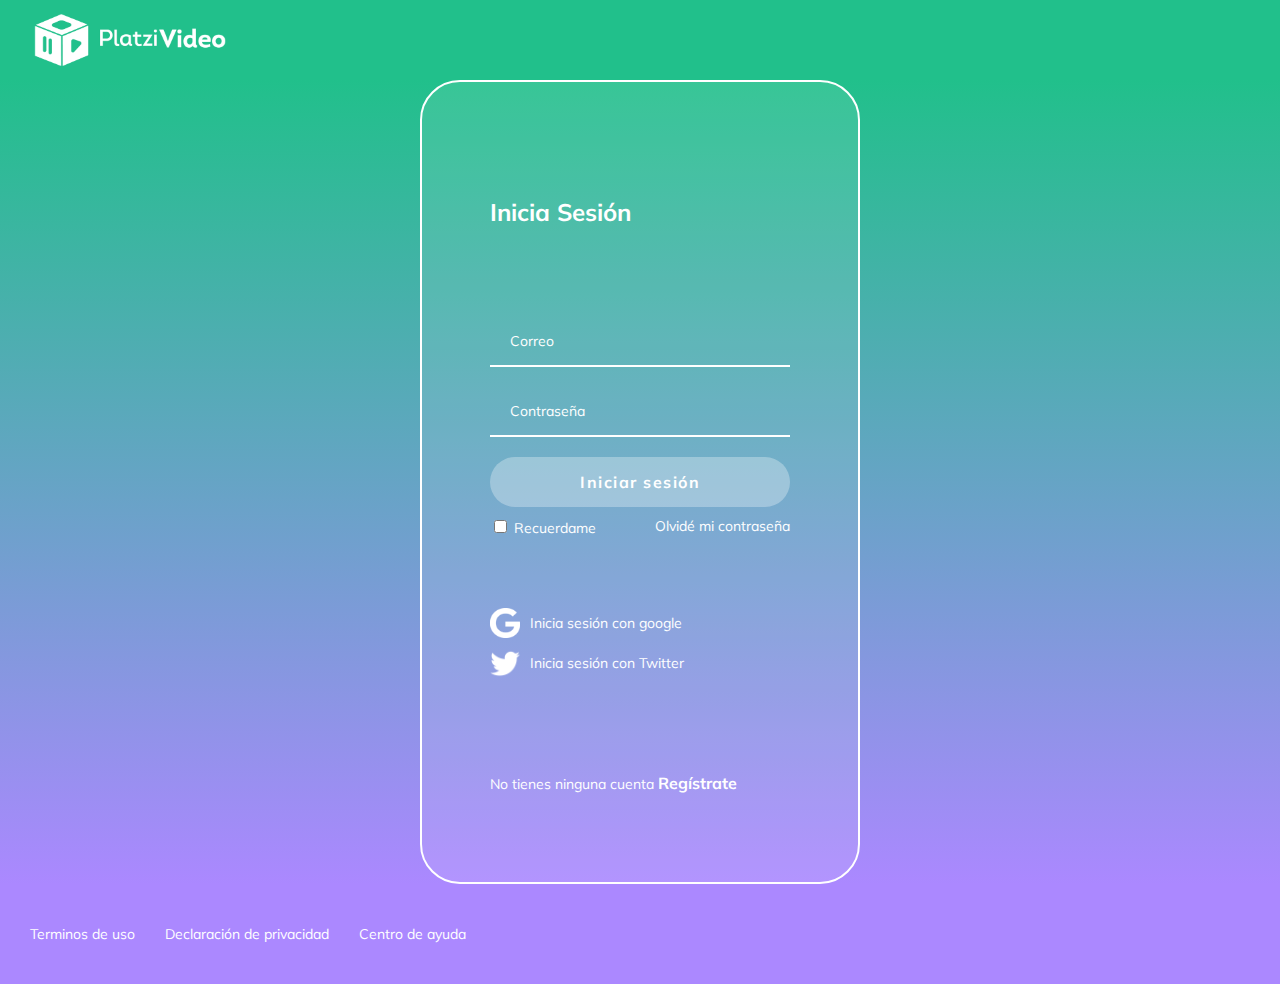
<file: login.html>
<!DOCTYPE html>
<html lang="en">
<head>
    <meta charset="UTF-8">
    <meta name="viewport" content="width=device-width, initial-scale=1">
    <meta http-equiv="X-UA-Compatible" content="ie=edge">
    <link rel="stylesheet" href='./css/login.css' />
    <title>Login</title>
</head>
<body>
    <header class="header">
        <img class='header__img' src='./images/logo-platzi.png' alt='Logo' />
    </header>
    <section class="login">
        <div class="login__container">
            <h2>Inicia Sesión</h2>
            <form action="" class="login__container--form">
                <input class="input" type="text" placeholder="Correo" />
                <input class="input" type="password" placeholder='Contraseña' />
                <button class="button">
                    Iniciar sesión
                </button>
                <div class="login__container--remember-me">
                    <label for="cbox1">
                        <input type="checkbox" id="cbox1" value="OK" /> Recuerdame
                    </label>
                    <a href="/" >Olvidé mi contraseña</a>
                </div>
            </form>
            <section class="login__container--social-media">
                <div><img src="./images/google.png" alt="Google logo" class="social-logo">Inicia sesión con google</div>
                <div><img src="./images/twitter.png" alt="twitter logo" class="social-logo">Inicia sesión con Twitter</div>
            </section>
            <p class="login__container--register">
                No tienes ninguna cuenta <a href="/">Regístrate</a>
            </p>
        </div>
    </section>
    <footer class="footer">
        <a href="/" class="">Terminos de uso</a>
        <a href="/" class="">Declaración de privacidad</a>
        <a href="/" class="">Centro de ayuda</a>
    </footer>
</body>
</html>
</file>
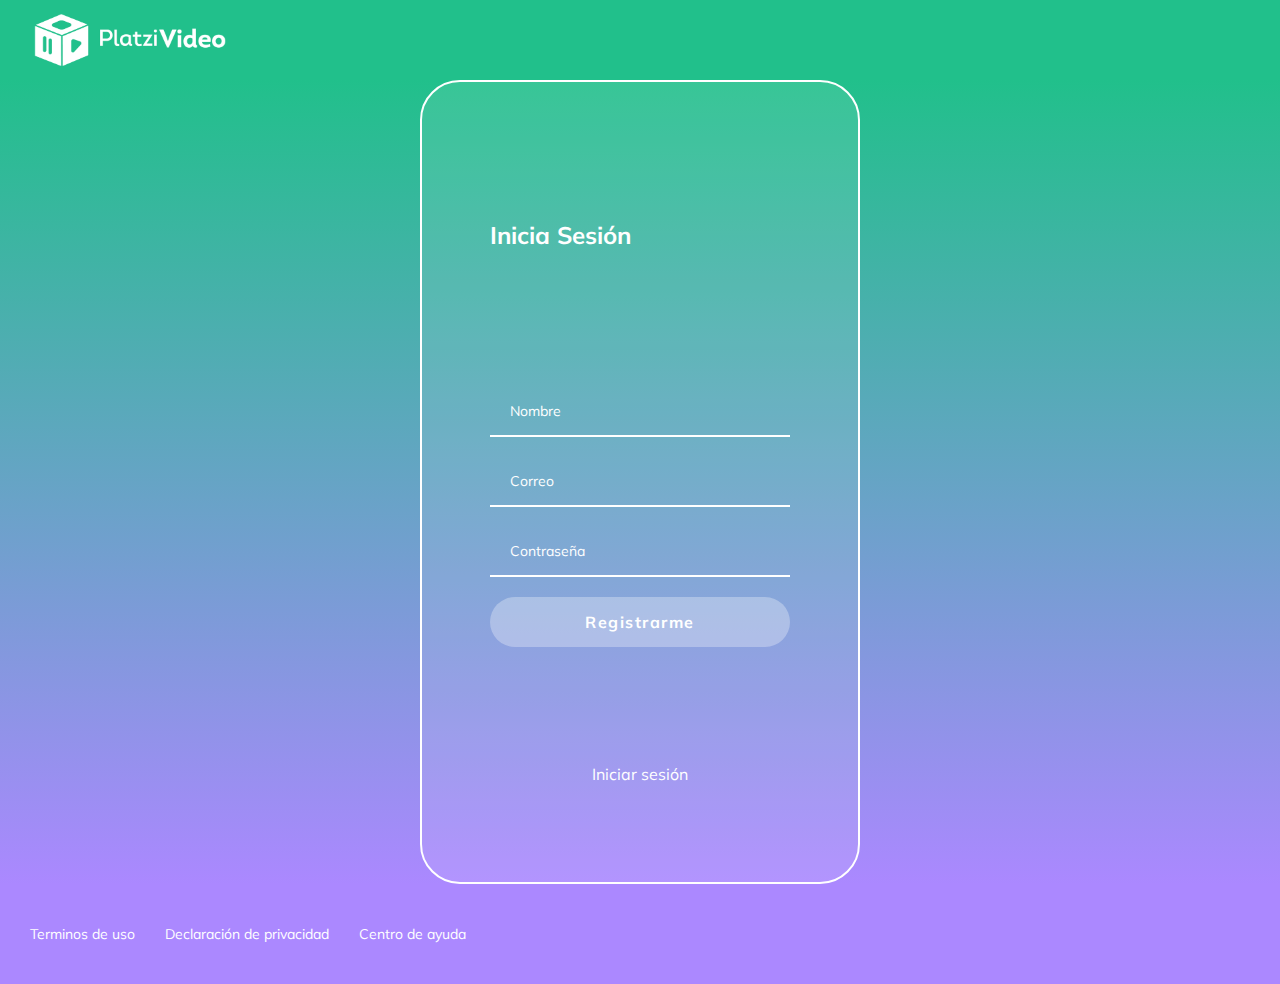
<file: signin.html>
<!DOCTYPE html>
<html lang="en">
<head>
    <meta charset="UTF-8">
    <meta name="viewport" content="width=device-width, initial-scale=1.0">
    <meta http-equiv="X-UA-Compatible" content="ie=edge">
    <link rel="stylesheet" href='./css/signin.css' />
    <title>Sign in</title>
</head>
<body>
    <header class="header">
        <img class='header__img' src='./images/logo-platzi.png' alt='Logo' />
    </header>
    <section class="login">
        <div class="login__container">
            <h2>Inicia Sesión</h2>
            <form action="" class="login__container--form">
                <input class="input" type="text" placeholder="Nombre" />
                <input class="input" type="text" placeholder="Correo" />
                <input class="input" type="password" placeholder='Contraseña' />
                <button class="button">
                    Registrarme
                </button>
            </form>
            <a>
                Iniciar sesión
            </a>
        </div>
    </section>
    <footer class="footer">
        <a href="/" class="">Terminos de uso</a>
        <a href="/" class="">Declaración de privacidad</a>
        <a href="/" class="">Centro de ayuda</a>
    </footer>
</body>
</html>
</file>
<file: css/login.css>
@import url('https://fonts.googleapis.com/css?family=Muli&display=swap');

body{
    margin: 0;
}

*{
    /* box-sizing: border-box; */
    font-family: "Muli" !important;
}

.header{
    height: 80px;
    background-color: #21c08b;
    display: flex;
    padding: 0 30px;
    align-items: center;
    justify-content: space-between;
    border:0;
}

.header__img{
    width: 200px;
}

.login{
    background: linear-gradient(#21c08b, #ab88ff);
    display: flex;
    align-items: center;
    justify-content: center;
    flex-direction: column;
    padding: 0px 30px;
    min-height: calc(100vh -200px);
}

.login__container {
    background: rgba(255,255,255, .1);
    border-radius: 40px;
    border: 2px solid #fff;
    color: white;
    padding: 60px 68px 40px;
    min-height: 700px;
    width: 300px;
    display: flex;
    flex-direction: column;
    justify-content: space-around;
}

.login__container--form{
    display: flex;
    flex-direction: column;
}

.login__container--form label{
    font-size: 14px;
}

.login__container--remember-me{
    color: white;
    display: flex;
    justify-content: space-between;
    margin-top: 10px;
}

.login__container--remember-me a{
    color:white;
    font-size: 14px;
    text-decoration: none;
}

.login__container--remember-me a:hover{
    text-decoration: underline;
}

.login__container--social-media > div{
    display: flex;
    align-items: center;
    font-size: 14px;
    margin-bottom: 10px;
}

.login__container--social-media > div > img{
    width: 30px;
    margin-right: 10px;
}

.login__container--register{
    font-size: 14px;
}

.login__container--register a{
    font-size: 16px;
    color: #fff;
    font-weight: bold;
    text-decoration: none;
}

.login__container--register a:hover{
    text-decoration: underline;
}

.input{
    background: transparent;
    border-left: 0px;
    border-right: 0px;
    border-top: 0px;
    border-bottom: 2px solid #fff;
    font-family: "Muli";
    margin-bottom: 20px;
    padding: 15px 20px;
    outline: none;
    font-size: 14px;
    caret-color: #fff;
}

input:focus{
    color: #fff;
}

.input::placeholder{
    color:#fff;
}

.button{
    background: rgba(255,255,255,0.3);
    border-radius: 25px;
    cursor: pointer;
    font-family: "Muli";
    font-weight: bold;
    color: #fff;
    font-size: 16px;
    border: 0;
    height: 50px;
    letter-spacing: 1.5px;
    outline: none;

}

.footer{
    display: flex;
    align-items: center;
    height: 100px;
    width:100%;
    background: #ab88ff;
}

.footer a{
    color: #fff;
    cursor: pointer;
    font-size: 14px;
    padding-left:30px;
    text-decoration: none; 
}

.footer a:hover{
    text-decoration: underline;
}

@media only screen and (max-width: 600px){
    .login__container{
        background: transparent;
        border: none;
        padding: 0;
        width: 100%;
    }
    .footer{
        align-items: flex-start;
        flex-direction: column;
    }
}
</file>
<file: css/signin.css>
@import url('https://fonts.googleapis.com/css?family=Muli&display=swap');

body{
    margin: 0;
    height: 100vh;
}

*{
    /* box-sizing: border-box; */
    font-family: "Muli" !important;
}

.header{
    width: 100%;
    height: 80px;
    background-color: #21c08b;
    display: flex;
    padding: 0 30px;
    align-items: center;
    justify-content: space-between;
}

.header__img{
    width: 200px;
}

.login{
    background: linear-gradient(#21c08b, #ab88ff);
    display: flex;
    align-items: center;
    justify-content: center;
    flex-direction: column;
    padding: 0px 30px;
    min-height: calc(100vh -200px)
}

.login__container {
    background: rgba(255,255,255, .1);
    border-radius: 40px;
    border: 2px solid #fff;
    color: white;
    padding: 60px 68px 40px;
    min-height: 700px;
    width: 300px;
    display: flex;
    flex-direction: column;
    justify-content: space-around;
}

.login__container--form{
    display: flex;
    flex-direction: column;
}

.login__container--form label{
    font-size: 14px;
}

.login__container--remember-me{
    color: white;
    display: flex;
    justify-content: space-between;
    margin-top: 10px;
}

.login__container--remember-me a{
    color:white;
    font-size: 14px;
    text-decoration: none;
}

.login__container--remember-me a:hover{
    text-decoration: underline;
}

.input{
    background: transparent;
    border-left: 0px;
    border-right: 0px;
    border-top: 0px;
    border-bottom: 2px solid #fff;
    font-family: "Muli";
    margin-bottom: 20px;
    padding: 15px 20px;
    outline: none;
    font-size: 14px;
    caret-color: #fff;
    color: #fff;
}

.input::placeholder{
    color:#fff;
}

.button{
    background: rgba(255,255,255,0.3);
    border-radius: 25px;
    cursor: pointer;
    font-family: "Muli";
    font-weight: bold;
    color: #fff;
    font-size: 16px;
    border: 0;
    height: 50px;
    letter-spacing: 1.5px;
    outline: none;

}
.login__container a{
    align-self: center;
}
.footer{
    display: flex;
    align-items: center;
    height: 100px;
    width:100%;
    background: #ab88ff;
}

.footer a{
    color: #fff;
    cursor: pointer;
    font-size: 14px;
    padding-left:30px;
    text-decoration: none; 
}

.footer a:hover{
    text-decoration: underline;
}
</file>
